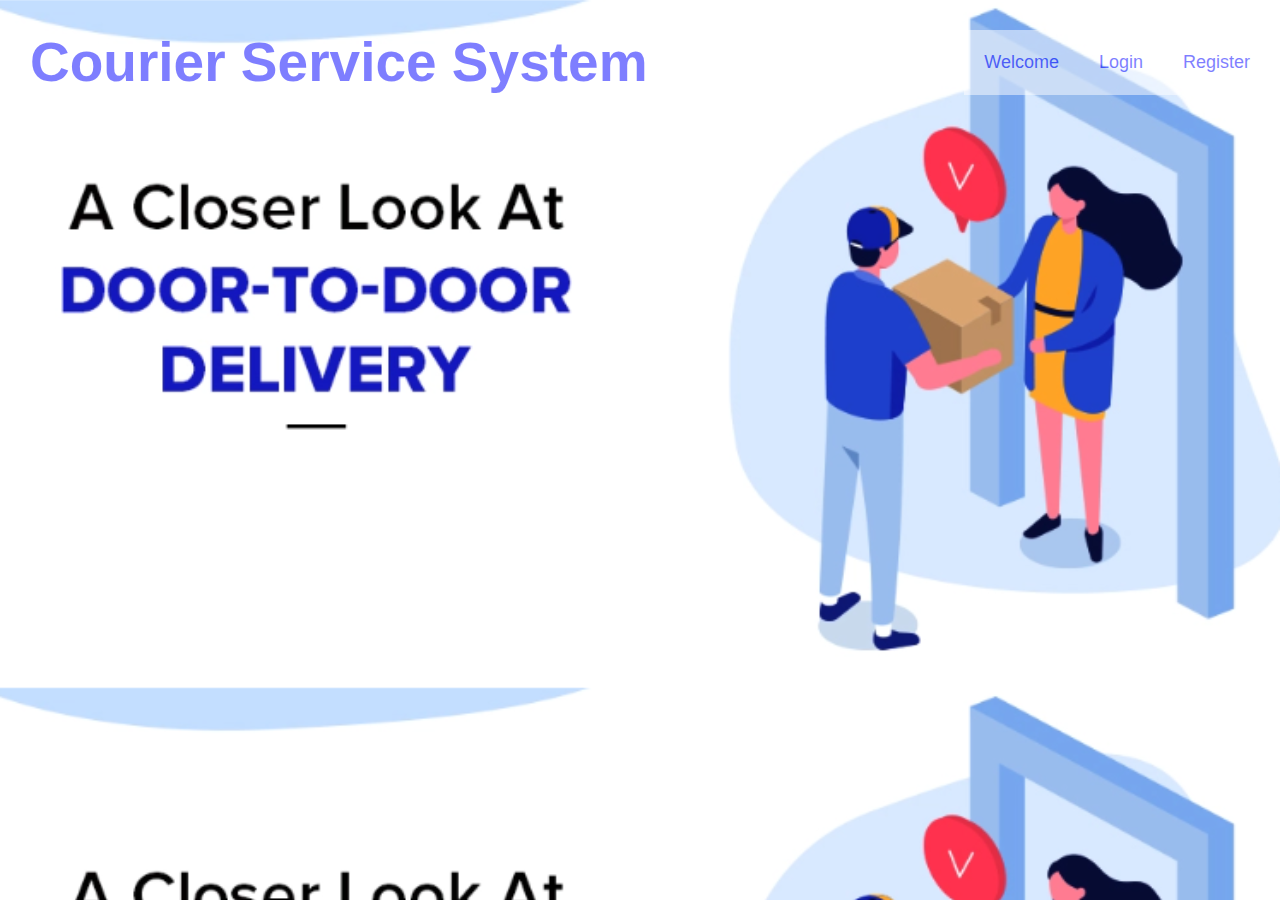
<file: MywebprojectCSS/src/main/webapp/index.html>
<!DOCTYPE html>
<html>
<head>
<link rel="stylesheet" href="index.css">
<meta charset="ISO-8859-1">
<title>Courier Service System</title>
</head>
<body>
<div class="header">
  <a href="#default" class="logo">Courier Service System</a>
  <div class="header-right">
    <a class="active" href="#home">Welcome</a>
    <a href="Login.html">Login</a>
    <a href="Login.html">Register</a>
  </div>
</body>
</html>
</file>
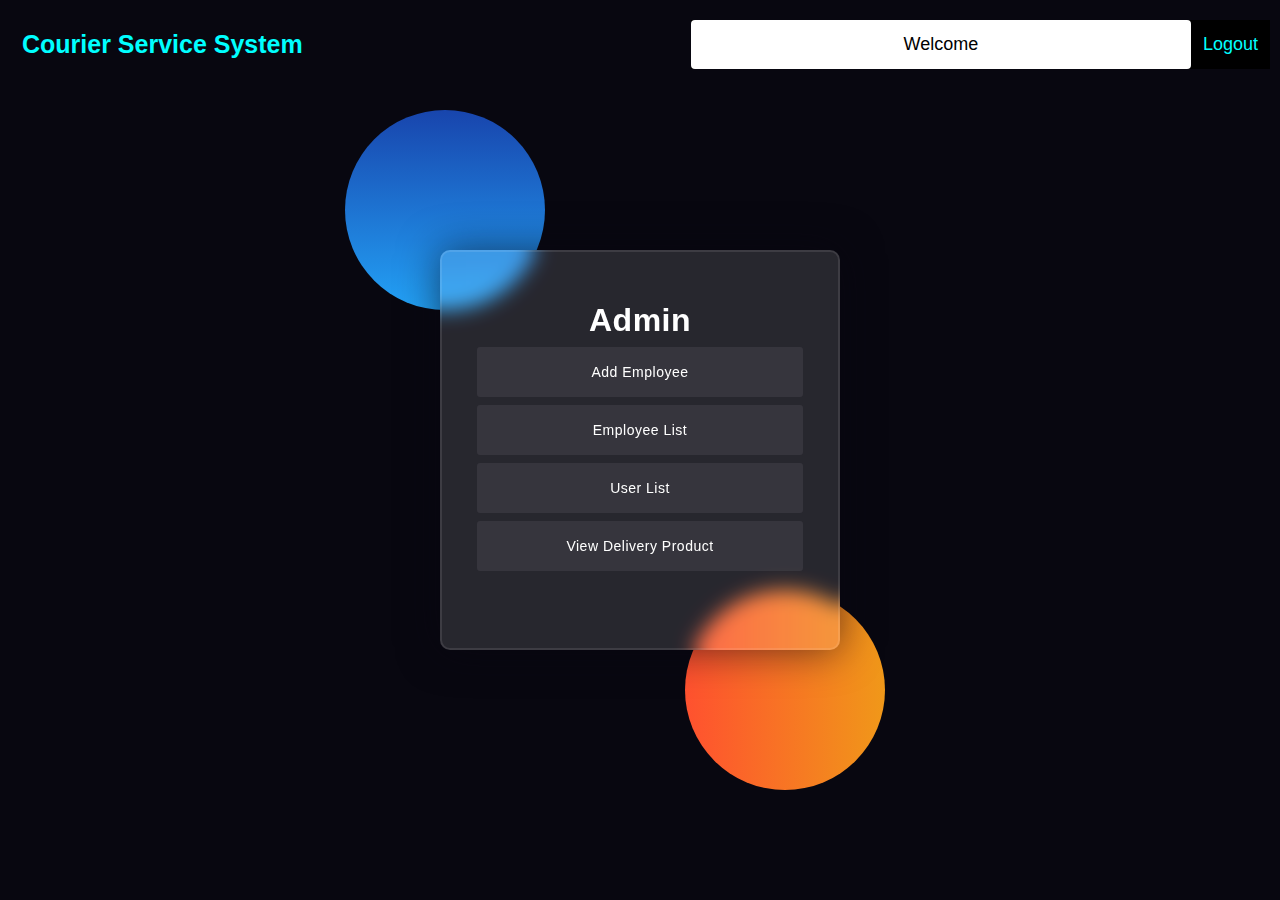
<file: MywebprojectCSS/src/main/webapp/Adminmode.html>
<!DOCTYPE html>
<html>
<head>
<link rel="stylesheet" href="Admin.css">
<link rel="stylesheet" href="home.css">
<meta charset="ISO-8859-1">

<title>Insert title here</title>
</head>
<body>
<div class="header">
  <a href="#default" class="logo">Courier Service System</a>
  <div class="header-right">
    <a class="active" href="#home">Welcome</a>
    <a href="Login.html">Logout</a>
  </div>
</div>
    <div class="background">
        <div class="shape"></div>
        <div class="shape"></div>
    </div>
<form action="Controller">
<h1> Admin</h1>
	        <input type="submit" name="action" value="Add Employee"/>
	        <input type="submit" name="action" value="Employee List"/>
	        <input type="submit" name="action" value="User List"/>
	        <input type="submit" name="action" value="View Delivery Product"/>
</div>
</form>
</body>
</html>
</file>
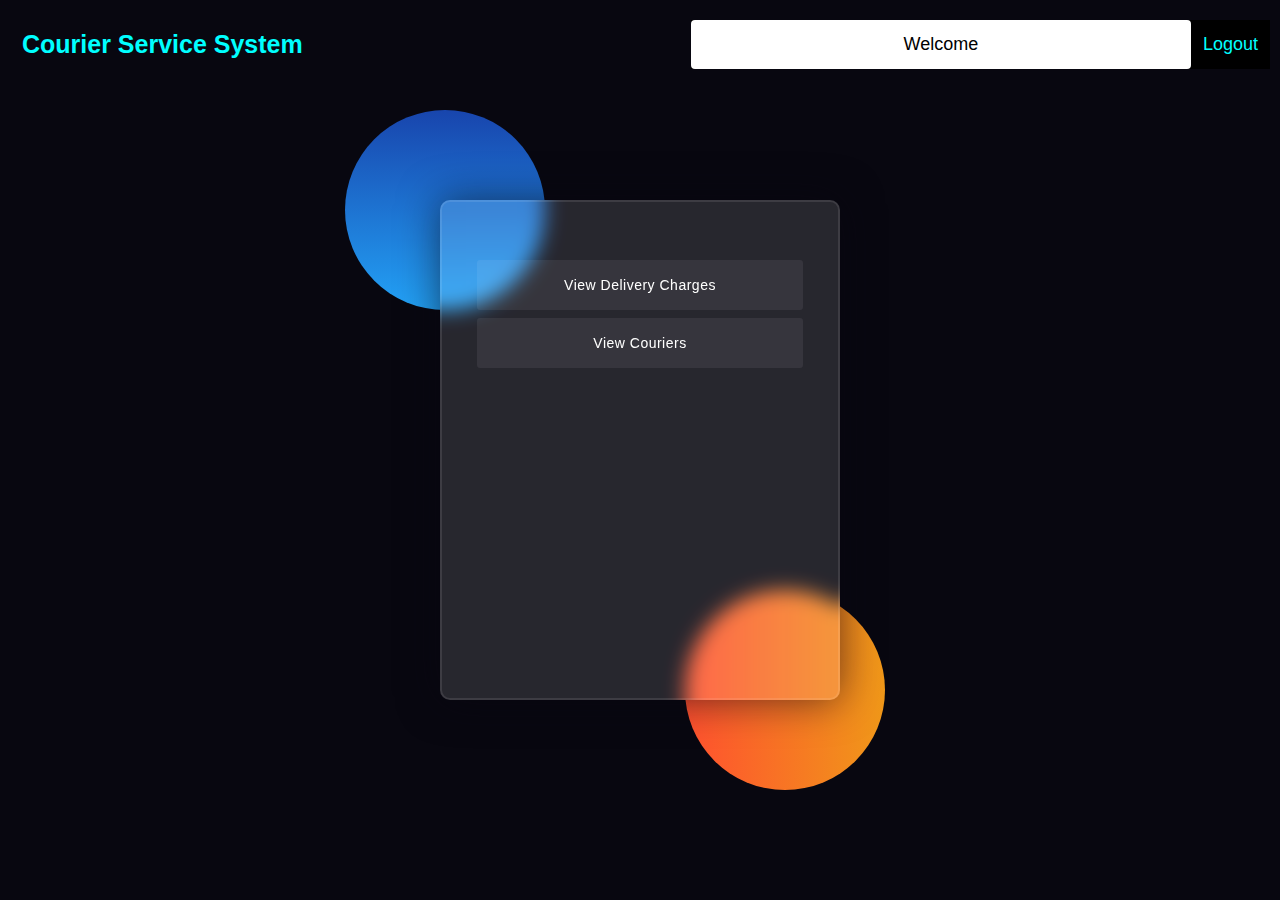
<file: MywebprojectCSS/src/main/webapp/Employeemode.html>
<!DOCTYPE html>
<html>
<head>
<link rel="stylesheet" href="employeemode.css">
<link rel="stylesheet" href="home.css">
<meta charset="ISO-8859-1">
<title>Insert title here</title>
</head>
<body>
<div class="header">
  <a href="#default" class="logo">Courier Service System</a>
  <div class="header-right">
    <a class="active" href="#Adminmodehtml">Welcome</a>
    <a href="Login.html">Logout</a>
  </div>

    <div class="background">
        <div class="shape"></div>
        <div class="shape"></div>
    </div>
<form action="Controller">
	        <input type="submit" name="action" value="View Delivery Charges"/>
	        <input type="submit" name="action" value="View Couriers"/>
</div>
</form>
</body>
</html>
</file>
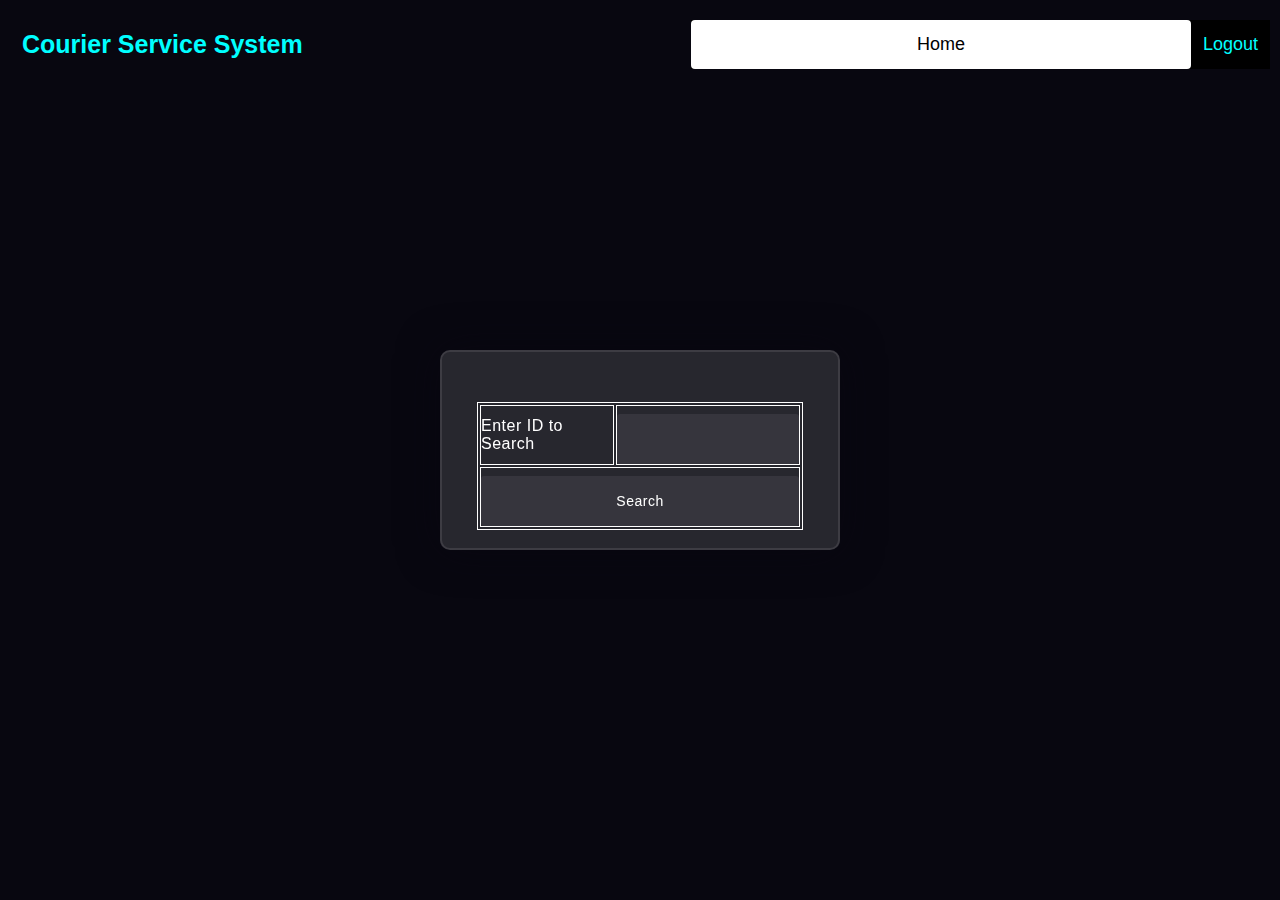
<file: MywebprojectCSS/src/main/webapp/list.html>
<!DOCTYPE html>
<html>
<head>
<link rel="stylesheet" href="list.css">
<link rel="stylesheet" href="home.css">
<meta charset="ISO-8859-1">
<title>Insert title here</title>
</head>
<body>
<div class="header">
  <a href="#default" class="logo">Courier Service System</a>
  <div class="header-right">
    <a class="active" href="usermode.jsp">Home</a>
    <a href="Login.html">Logout</a>
  </div>
<form action="./Servlet1">
<table style="width:100%">
	<tr>
		<td> Enter ID to Search </td>
		<td><input type="text" name="useridd"></td>
	</tr>
	<tr>
		<td colspan="2"><input type="submit" value="Search"> </td>
	</tr>

</table>
</form>
</body>
</html>
</file>
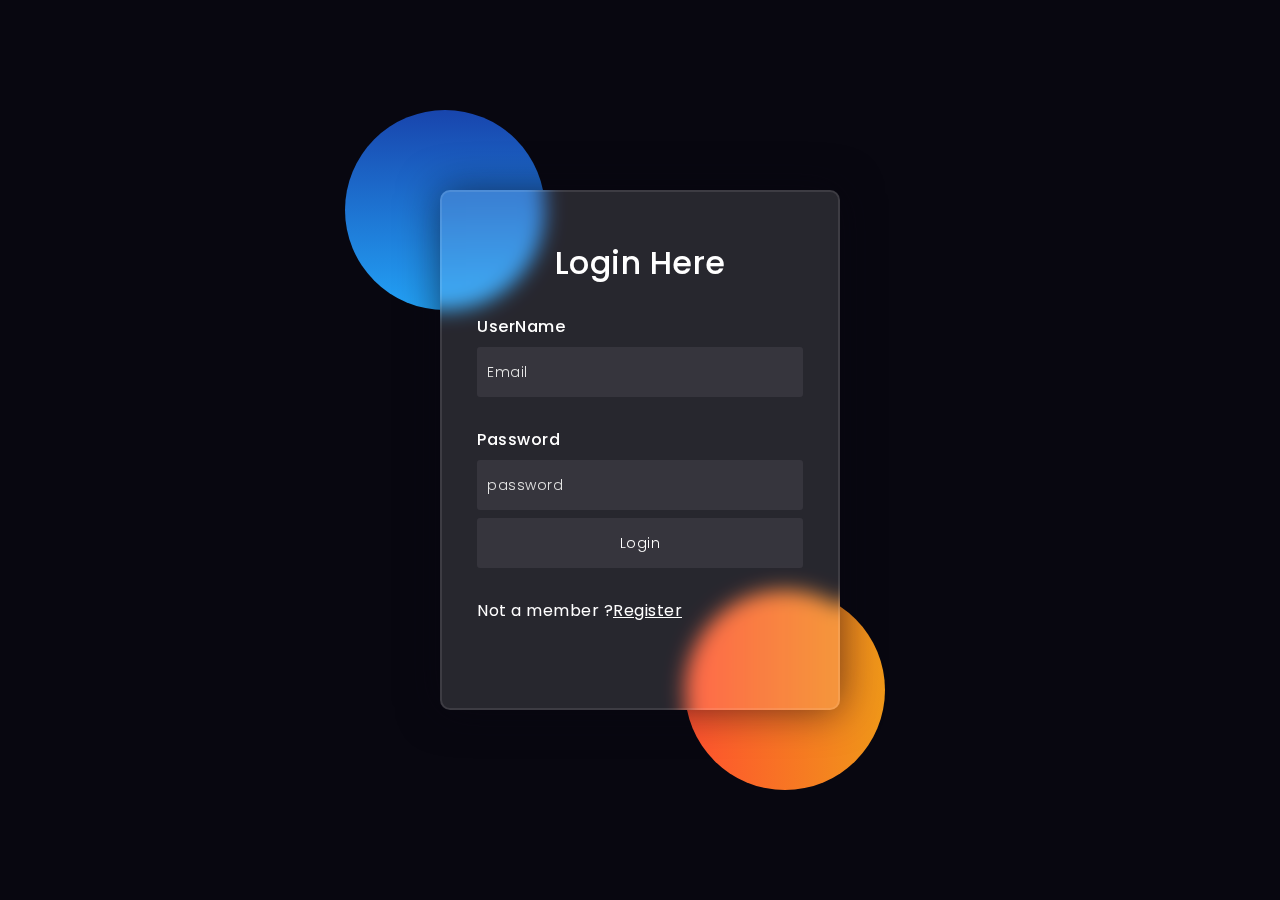
<file: MywebprojectCSS/src/main/webapp/Login.html>
<!DOCTYPE html>
<html lang="en">
<head>
  <!-- Design by foolishdeveloper.com -->
    <title>Login</title>
 
    <link rel="preconnect" href="https://fonts.gstatic.com">
    <link rel="stylesheet" href="https://cdnjs.cloudflare.com/ajax/libs/font-awesome/5.15.4/css/all.min.css">
    <link href="https://fonts.googleapis.com/css2?family=Poppins:wght@300;500;600&display=swap" rel="stylesheet">
    <!--Stylesheet-->
    <style media="screen">
      *,
*:before,
*:after{
    padding: 0;
    margin: 0;
    box-sizing: border-box;
}
body{
    background-color: #080710;
}
.background{
    width: 430px;
    height: 520px;
    position: absolute;
    transform: translate(-50%,-50%);
    left: 50%;
    top: 50%;
}
.background .shape{
    height: 200px;
    width: 200px;
    position: absolute;
    border-radius: 50%;
}
.shape:first-child{
    background: linear-gradient(
        #1845ad,
        #23a2f6
    );
    left: -80px;
    top: -80px;
}
.shape:last-child{
    background: linear-gradient(
        to right,
        #ff512f,
        #f09819
    );
    right: -30px;
    bottom: -80px;
}
form{
    height: 520px;
    width: 400px;
    background-color: rgba(255,255,255,0.13);
    position: absolute;
    transform: translate(-50%,-50%);
    top: 50%;
    left: 50%;
    border-radius: 10px;
    backdrop-filter: blur(10px);
    border: 2px solid rgba(255,255,255,0.1);
    box-shadow: 0 0 40px rgba(8,7,16,0.6);
    padding: 50px 35px;
}
form *{
    font-family: 'Poppins',sans-serif;
    color: #ffffff;
    letter-spacing: 0.5px;
    outline: none;
    border: none;
}
form h3{
    font-size: 32px;
    font-weight: 500;
    line-height: 42px;
    text-align: center;
}

label{
    display: block;
    margin-top: 30px;
    font-size: 16px;
    font-weight: 500;
}
input{
    display: block;
    height: 50px;
    width: 100%;
    background-color: rgba(255,255,255,0.07);
    border-radius: 3px;
    padding: 0 10px;
    margin-top: 8px;
    font-size: 14px;
    font-weight: 300;
}
::placeholder{
    color: #e5e5e5;
}
button{
    margin-top: 50px;
    width: 100%;
    background-color: #ffffff;
    color: #080710;
    padding: 15px 0;
    font-size: 18px;
    font-weight: 600;
    border-radius: 5px;
    cursor: pointer;
}
.social{
  margin-top: 30px;
  display: flex;
}
.social div{
  background: red;
  width: 150px;
  border-radius: 3px;
  padding: 5px 10px 10px 5px;
  background-color: rgba(255,255,255,0.27);
  color: #eaf0fb;
  text-align: center;
}
.social div:hover{
  background-color: rgba(255,255,255,0.47);
}
.social .fb{
  margin-left: 25px;
}
.social i{
  margin-right: 4px;
}

    </style>
</head>
<body>
    <div class="background">
        <div class="shape"></div>
        <div class="shape"></div>
    </div>
    <form action=Controller>
        <h3>Login Here</h3>

        <label for="username">UserName</label>
        <input type="text" id="uname" name="email"placeholder="Email" id="email">

        <label for="password">Password</label>
        <input type="text" id="pwd" name="pwd"placeholder="password" id="pwd">

        <input type="submit" name="action" value="Login"/>
        <div class="social">
          Not a member ?<br>
          <a href="Register.jsp">Register</a>
        </div>
    </form>
</body>
</html>








<!-- 



<!DOCTYPE html>
<html>
<head>
<link rel="stylesheet" href="Login.css">
<meta charset="ISO-8859-1">
<title>Insert title here</title>
</head>
<body>

<form action=Controller>


<div class="center">
	<h1>Login</h1>
	
	<div class="txt_field">
	<input type="text" id="uname" name="email"placeholder="Email" id="email" width="20"required/>

	</div>
	<div class="txt_field">
	<input type="text" id="pwd" name="pwd"placeholder="password" id="pwd" width="20"required/> <br>
	</div>

	<input type="submit" name="action" value="Login"/>
	<div class="signup_link">
	 Not a member? <a href="Register.jsp">Register</a>
	</div>
	
</div>
</form>
<body class="container-fluid">
    <div class="card" style="width:600px;margin:auto;margin-top:50px">
    <h2 class="bg-danger text-light card-header">Registration form</h2>
	<form class="form" action="register" method="post">
		<table class="table table-hover table-striped">
			<tr>
			<td>Name</td>
			<td><input type="text" name="name"></td>
			</tr>
			<tr>
			<td>DOB</td>
			<td><input type="text" name="dob"></td>
			</tr>
			<tr>
			<td><button type="submit" class="btn btn-outline-success">Submit</button></td>
			<td><button type="reset" class="btn btn-outline-danger">Reset</button></td>
			</tr>
		</table>
	</form>
	</div>
</body>
</html> -->
</file>
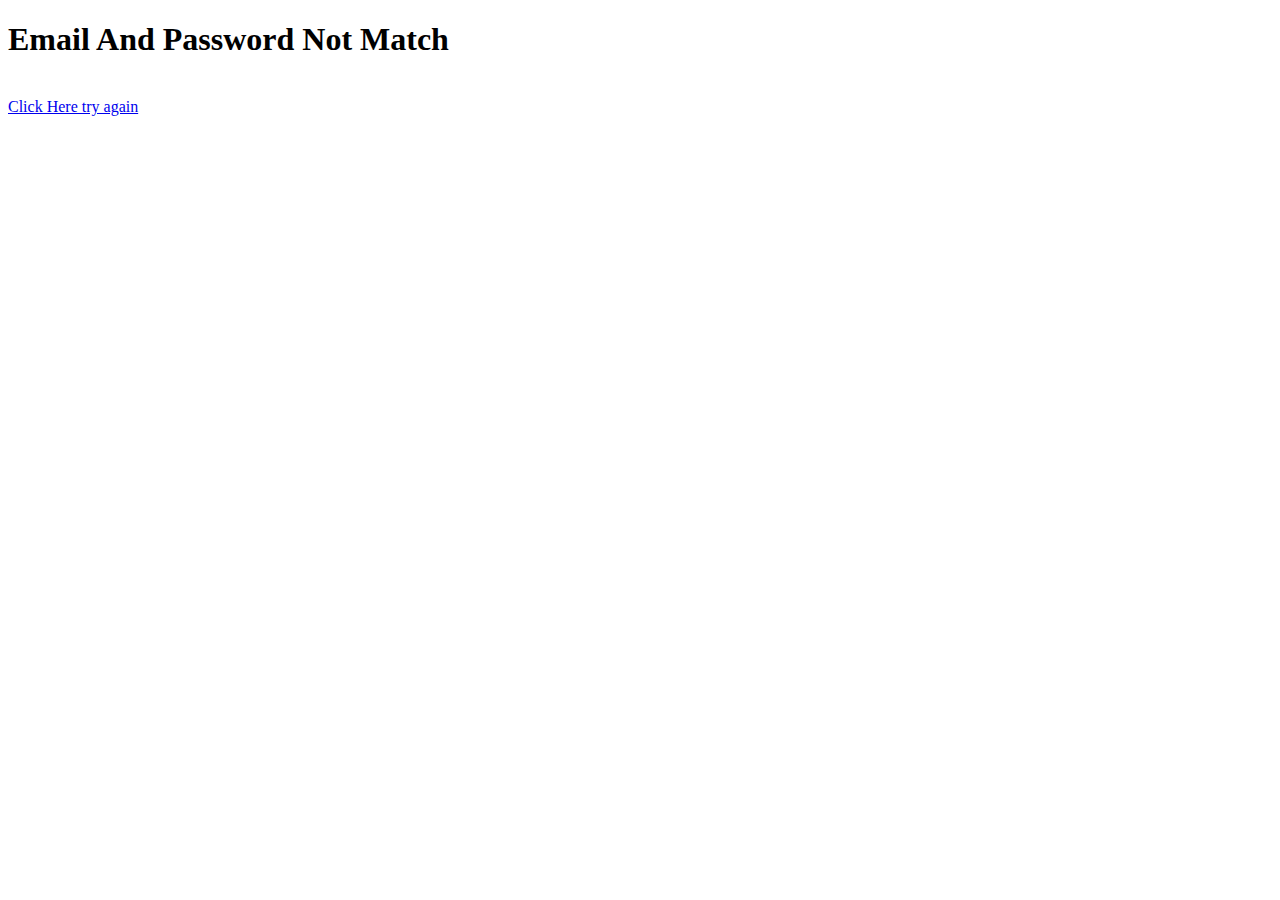
<file: MywebprojectCSS/src/main/webapp/Loginfail.html>
<!DOCTYPE html>
<html>
<head>
<meta charset="ISO-8859-1">
<title>Insert title here</title>
</head>
<body>
<h1> Email And Password Not Match</h1><br>
<a href="Login.html"> Click Here try again</a><br>
</body>
</html>
</file>
<file: MywebprojectCSS/src/main/webapp/index.css>
@charset "ISO-8859-1";
body  {
  background-image: url("courier.PNG");
  background-size: cover;
  background-color:black;
  opacity: 0.5;
}
* {box-sizing: border-box;}

body { 
  margin: 0;
  font-family: Arial, Helvetica, sans-serif;
}

.header {
  overflow: hidden;
  padding: 30px 10px;
}

.header a {
  float: left;
  color: blue;
  text-align: center;
  padding: 20px;
  text-decoration: blink;
  font-size: 18px; 
  line-height: 25px;
  border-radius: 4px;
}

.header a.logo {
	
  font-size: 55px;
  font-weight: bold;
}




.header-right {
	background-color: white;
  float: right;
}

@media screen and (max-width: 100px) {
  .header a {
    float: none;
    display: block;
    text-align: left;
  }
  
  .header-right {
    float: none;
  }
}
h1 {text-align: center;}
</file>
<file: MywebprojectCSS/src/main/webapp/Admin.css>
@charset "ISO-8859-1";
      *,
*:before,
*:after{
    padding: 0;
    margin: 0;
    box-sizing: border-box;
}
body{
    background-color: #080710;
}
.background{
    width: 430px;
    height: 520px;
    position: absolute;
    transform: translate(-50%,-50%);
    left: 50%;
    top: 50%;
}
.background .shape{
    height: 200px;
    width: 200px;
    position: absolute;
    border-radius: 50%;
}
.shape:first-child{
    background: linear-gradient(
        #1845ad,
        #23a2f6
    );
    left: -80px;
    top: -80px;
}
.shape:last-child{
    background: linear-gradient(
        to right,
        #ff512f,
        #f09819
    );
    right: -30px;
    bottom: -80px;
}
form{
    height: 400px;
    width: 400px;
    background-color: rgba(255,255,255,0.13);
    position: absolute;
    transform: translate(-50%,-50%);
    top: 50%;
    left: 50%;
    border-radius: 10px;
    backdrop-filter: blur(10px);
    border: 2px solid rgba(255,255,255,0.1);
    box-shadow: 0 0 40px rgba(8,7,16,0.6);
    padding: 50px 35px;
}
form *{
    font-family: 'Poppins',sans-serif;
    color: #ffffff;
    letter-spacing: 0.5px;
    outline: none;
    border: none;
}
form h3{
    font-size: 32px;
    font-weight: 500;
    line-height: 42px;
    text-align: center;
}

label{
    display: block;
    margin-top: 30px;
    font-size: 16px;
    font-weight: 500;
}
input{
    display: block;
    height: 50px;
    width: 100%;
    background-color: rgba(255,255,255,0.07);
    border-radius: 3px;
    padding: 0 10px;
    margin-top: 8px;
    font-size: 14px;
    font-weight: 300;
}
::placeholder{
    color: #e5e5e5;
}
button{
    margin-top: 50px;
    width: 100%;
    background-color: #ffffff;
    color: #080710;
    padding: 15px 0;
    font-size: 18px;
    font-weight: 600;
    border-radius: 5px;
    cursor: pointer;
}
.social{
  margin-top: 30px;
  display: flex;
}
.social div{
  background: red;
  width: 150px;
  border-radius: 3px;
  padding: 5px 10px 10px 5px;
  background-color: rgba(255,255,255,0.27);
  color: #eaf0fb;
  text-align: center;
}
.social div:hover{
  background-color: rgba(255,255,255,0.47);
}
.social .fb{
  margin-left: 25px;
}
.social i{
  margin-right: 4px;
}
</file>
<file: MywebprojectCSS/src/main/webapp/home.css>
@charset "ISO-8859-1";
* {box-sizing: border-box;}

body { 
  margin: 0;
  font-family: Arial, Helvetica, sans-serif;
}

.header {
  overflow: hidden;
  background-color: #080710;
  padding: 20px 10px;
}

.header a {
  float: left;
  color: aqua;
  text-align: center;
  padding: 12px;
  text-decoration: none;
  font-size: 18px; 
  line-height: 25px;
  border-radius: 4px;
}

.header a.logo {
	
  font-size: 25px;
  font-weight: bold;
}

.header a:hover {
  background-color: #ddd;
  color: black;
}

.header a.active {
	width:500px;
  background-color: white;
  color: black;
}

.header-right {
	background-color: black;
  float: right;
}

@media screen and (max-width: 100px) {
  .header a {
    float: none;
    display: block;
    text-align: left;
  }
  
  .header-right {
    float: none;
  }
}
h1 {text-align: center;}
</file>
<file: MywebprojectCSS/src/main/webapp/employeemode.css>
@charset "ISO-8859-1";
      *,
*:before,
*:after{
    padding: 0;
    margin: 0;
    box-sizing: border-box;
}
body{
    background-color: #080710;
}
.background{
    width: 430px;
    height: 520px;
    position: absolute;
    transform: translate(-50%,-50%);
    left: 50%;
    top: 50%;
}
.background .shape{
    height: 200px;
    width: 200px;
    position: absolute;
    border-radius: 50%;
}
.shape:first-child{
    background: linear-gradient(
        #1845ad,
        #23a2f6
    );
    left: -80px;
    top: -80px;
}
.shape:last-child{
    background: linear-gradient(
        to right,
        #ff512f,
        #f09819
    );
    right: -30px;
    bottom: -80px;
}
form{
    height: 500px;
    width: 400px;
    background-color: rgba(255,255,255,0.13);
    position: absolute;
    transform: translate(-50%,-50%);
    top: 50%;
    left: 50%;
    border-radius: 10px;
    backdrop-filter: blur(10px);
    border: 2px solid rgba(255,255,255,0.1);
    box-shadow: 0 0 40px rgba(8,7,16,0.6);
    padding: 50px 35px;
}
form *{
    font-family: 'Poppins',sans-serif;
    color: #ffffff;
    letter-spacing: 0.5px;
    outline: none;
    border: none;
}
form h3{
    font-size: 32px;
    font-weight: 500;
    line-height: 42px;
    text-align: center;
}

label{
    display: block;
    margin-top: 30px;
    font-size: 16px;
    font-weight: 500;
}
input{
    display: block;
    height: 50px;
    width: 100%;
    background-color: rgba(255,255,255,0.07);
    border-radius: 3px;
    padding: 0 10px;
    margin-top: 8px;
    font-size: 14px;
    font-weight: 300;
}
::placeholder{
    color: #e5e5e5;
}
button{
    margin-top: 50px;
    width: 100%;
    background-color: #ffffff;
    color: #080710;
    padding: 15px 0;
    font-size: 18px;
    font-weight: 600;
    border-radius: 5px;
    cursor: pointer;
}
.social{
  margin-top: 30px;
  display: flex;
}
.social div{
  background: red;
  width: 150px;
  border-radius: 3px;
  padding: 5px 10px 10px 5px;
  background-color: rgba(255,255,255,0.27);
  color: #eaf0fb;
  text-align: center;
}
.social div:hover{
  background-color: rgba(255,255,255,0.47);
}
.social .fb{
  margin-left: 25px;
}
.social i{
  margin-right: 4px;
}
</file>
<file: MywebprojectCSS/src/main/webapp/list.css>
@charset "ISO-8859-1";
      *,
*:before,
*:after{
    padding: 0;
    margin: 0;
    box-sizing: border-box;
}
body{
    background-color: #080710;
}
.background{
    width: 430px;
    height: 520px;
    position: absolute;
    transform: translate(-50%,-50%);
    left: 50%;
    top: 50%;
}
.background .shape{
    height: 200px;
    width: 200px;
    position: absolute;
    border-radius: 50%;
}
.shape:first-child{
    background: linear-gradient(
        #1845ad,
        #23a2f6
    );
    left: -80px;
    top: -80px;
}
.shape:last-child{
    background: linear-gradient(
        to right,
        #ff512f,
        #f09819
    );
    right: -30px;
    bottom: -80px;
}
form{
    height: 200px;
    width: 400px;
    background-color: rgba(255,255,255,0.13);
    position: absolute;
    transform: translate(-50%,-50%);
    top: 50%;
    left: 50%;
    border-radius: 10px;
    backdrop-filter: blur(10px);
    border: 2px solid rgba(255,255,255,0.1);
    box-shadow: 0 0 40px rgba(8,7,16,0.6);
    padding: 50px 35px;
}
form *{
    font-family: 'Poppins',sans-serif;
    color: #ffffff;
    letter-spacing: 0.5px;
    outline: none;
    border: none;
}
form h3{
    font-size: 32px;
    font-weight: 500;
    line-height: 42px;
    text-align: center;
}

label{
    display: block;
    margin-top: 30px;
    font-size: 16px;
    font-weight: 500;
}
input{
    display: block;
    height: 50px;
    width: 100%;
    background-color: rgba(255,255,255,0.07);
    border-radius: 3px;
    padding: 0 10px;
    margin-top: 8px;
    font-size: 14px;
    font-weight: 300;
}
::placeholder{
    color: #e5e5e5;
}
button{
    margin-top: 50px;
    width: 100%;
    background-color: #ffffff;
    color: #080710;
    padding: 15px 0;
    font-size: 18px;
    font-weight: 600;
    border-radius: 5px;
    cursor: pointer;
}
.social{
  margin-top: 30px;
  display: flex;
}
.social div{
  background: red;
  width: 150px;
  border-radius: 3px;
  padding: 5px 10px 10px 5px;
  background-color: rgba(255,255,255,0.27);
  color: #eaf0fb;
  text-align: center;
}
.social div:hover{
  background-color: rgba(255,255,255,0.47);
}
.social .fb{
  margin-left: 25px;
}
.social i{
  margin-right: 4px;
}
table, th, td {
  border:1px solid white;
}
</file>
<file: MywebprojectCSS/src/main/webapp/Login.css>
@charset "ISO-8859-1";
@charset "ISO-8859-1";
      *,
*:before,
*:after{
    padding: 0;
    margin: 0;
    box-sizing: border-box;
}
body{
    background-color: #080710;
}
.background{
    width: 430px;
    height: 520px;
    position: absolute;
    transform: translate(-50%,-50%);
    left: 50%;
    top: 50%;
}
.background .shape{
    height: 200px;
    width: 200px;
    position: absolute;
    border-radius: 50%;
}
.shape:first-child{
    background: linear-gradient(
        #1845ad,
        #23a2f6
    );
    left: -80px;
    top: -80px;
}
.shape:last-child{
    background: linear-gradient(
        to right,
        #ff512f,
        #f09819
    );
    right: -30px;
    bottom: -80px;
}
form{
    height: 520px;
    width: 800px;
    background-color: rgba(255,255,255,0.13);
    position: absolute;
    transform: translate(-50%,-50%);
    top: 50%;
    left: 50%;
    border-radius: 10px;
    backdrop-filter: blur(10px);
    border: 2px solid rgba(255,255,255,0.1);
    box-shadow: 0 0 40px rgba(8,7,16,0.6);
    padding: 50px 35px;
}
form *{
    font-family: 'Poppins',sans-serif;
    color: #ffffff;
    letter-spacing: 0.5px;
    outline: none;
    border: none;
}
form h3{
    font-size: 32px;
    font-weight: 500;
    line-height: 42px;
    text-align: center;
}

label{
    display: block;
    margin-top: 30px;
    font-size: 16px;
    font-weight: 500;
}
input{
    display: block;
    height: 50px;
    width: 100%;
    background-color: rgba(255,255,255,0.07);
    border-radius: 3px;
    padding: 0 10px;
    margin-top: 8px;
    font-size: 14px;
    font-weight: 300;
}
::placeholder{
    color: #e5e5e5;
}
button{
    margin-top: 50px;
    width: 100%;
    background-color: #ffffff;
    color: #080710;
    padding: 15px 0;
    font-size: 18px;
    font-weight: 600;
    border-radius: 5px;
    cursor: pointer;
}
.social{
  margin-top: 30px;
  display: flex;
}
.social div{
  background: red;
  width: 150px;
  border-radius: 3px;
  padding: 5px 10px 10px 5px;
  background-color: rgba(255,255,255,0.27);
  color: #eaf0fb;
  text-align: center;
}
.social div:hover{
  background-color: rgba(255,255,255,0.47);
}
.social .fb{
  margin-left: 25px;
}
.social i{
  margin-right: 4px;
}
</file>
